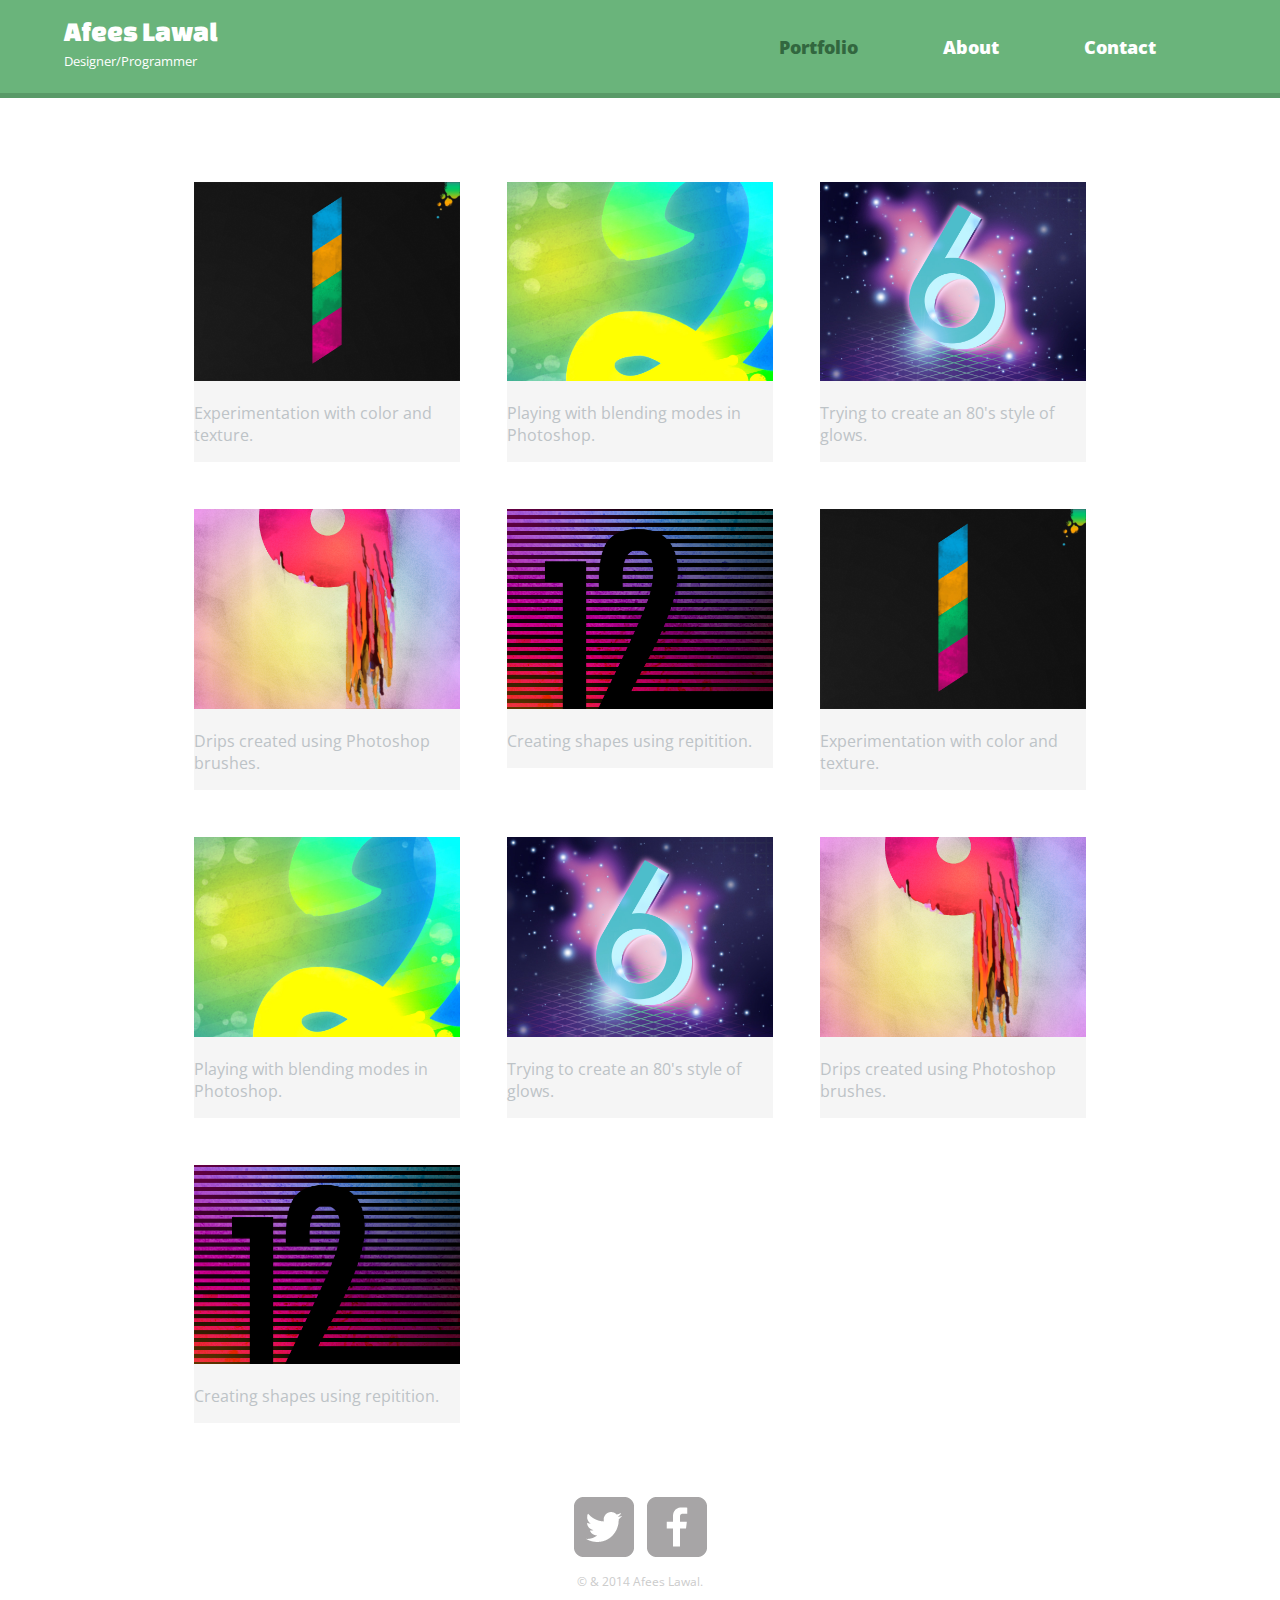
<file: index.html>
<!dOCTYPE html>
<html>
	<head>
		<meta charset="utf-8">
		<title>Afees Lawal | Designer/programmer</title>
		<link rel="stylesheet" type="text/css" href="css/normalize.css">
        <link href='http://fonts.googleapis.com/css?family=Changa+One|Open+Sans:400italic,700italic,400,700,800' rel='stylesheet' type='text/css'>
        <link rel="stylesheet" type="text/css" href="css/main.css">
        <link rel="stylesheet" type="text/css" href="css/responsive.css">
        <meta name="viewport" content="width=device-width, initial-scale=1.0">
	</head>
	<body>
		<header>
			<a href="index.html" id="logo">
				<h1>Afees Lawal</h1>
				<h2>Designer/Programmer</h2>
			</a>
			<nav>
				<ul>
					<li><a href="index.html" class="selected">Portfolio<a/></li>
					<li><a href="about.html">About<a/></li>
					<li><a href="contact.html">Contact<a/></li>
				</ul>
			</nav>
		</header>
		<div id="wrapper">
            <section>
                <ul id="gallery">
                    <a href="img/numbers-01.jpg">
                        <li>
                           <img src="img/numbers-01.jpg" alt="">
                           <p>Experimentation with color and texture.</p>
                        </li>
                    </a>
                    <a href="img/numbers-02.jpg">
                    <li>
                       <img src="img/numbers-02.jpg" alt="">
                       <p>Playing with blending modes in Photoshop.</p>
                    </li>
                    </a>
                    <a href="img/numbers-06.jpg">
                    <li>
                       <img src="img/numbers-06.jpg" alt="">
                        <p>Trying to create an 80's style of glows.</p>
                    </li>
                    </a>
                    <a href="img/numbers-09.jpg">
                    <li>
                       <img src="img/numbers-09.jpg" alt="">
                       <p>Drips created using Photoshop brushes.</p>
                    </li>
                    </a>
                    <a href="img/numbers-12.jpg">
                    <li>
                       <img src="img/numbers-12.jpg" alt="">
                        <p>Creating shapes using repitition.</p>
                    </li>
                    <a/>
                        <a href="img/numbers-01.jpg">
                            <li>
                                <img src="img/numbers-01.jpg" alt="">
                                <p>Experimentation with color and texture.</p>
                            </li>
                        </a>
                        <a href="img/numbers-02.jpg">
                            <li>
                                <img src="img/numbers-02.jpg" alt="">
                                <p>Playing with blending modes in Photoshop.</p>
                            </li>
                        </a>
                        <a href="img/numbers-06.jpg">
                            <li>
                                <img src="img/numbers-06.jpg" alt="">
                                <p>Trying to create an 80's style of glows.</p>
                            </li>
                        </a>
                        <a href="img/numbers-09.jpg">
                            <li>
                                <img src="img/numbers-09.jpg" alt="">
                                <p>Drips created using Photoshop brushes.</p>
                            </li>
                        </a>
                        <a href="img/numbers-12.jpg">
                            <li>
                                <img src="img/numbers-12.jpg" alt="">
                                <p>Creating shapes using repitition.</p>
                            </li>
                            <a/>
                </ul>
            </section>
            <footer>
                <a href="http://twitter.com/AfeesLawal" class="social-icon"><img src="img/twitter-wrap.png" alt="Twitter Logo"></a>
                <a href="http://facebook.com/abdulhafeeslawal" class="social-icon"><img src="img/facebook-wrap.png" alt="Facebook Logo"></a>
                <p>&copy; & 2014 Afees Lawal.</p>
            </footer>
		</div>
	</body>
</html>
</file>
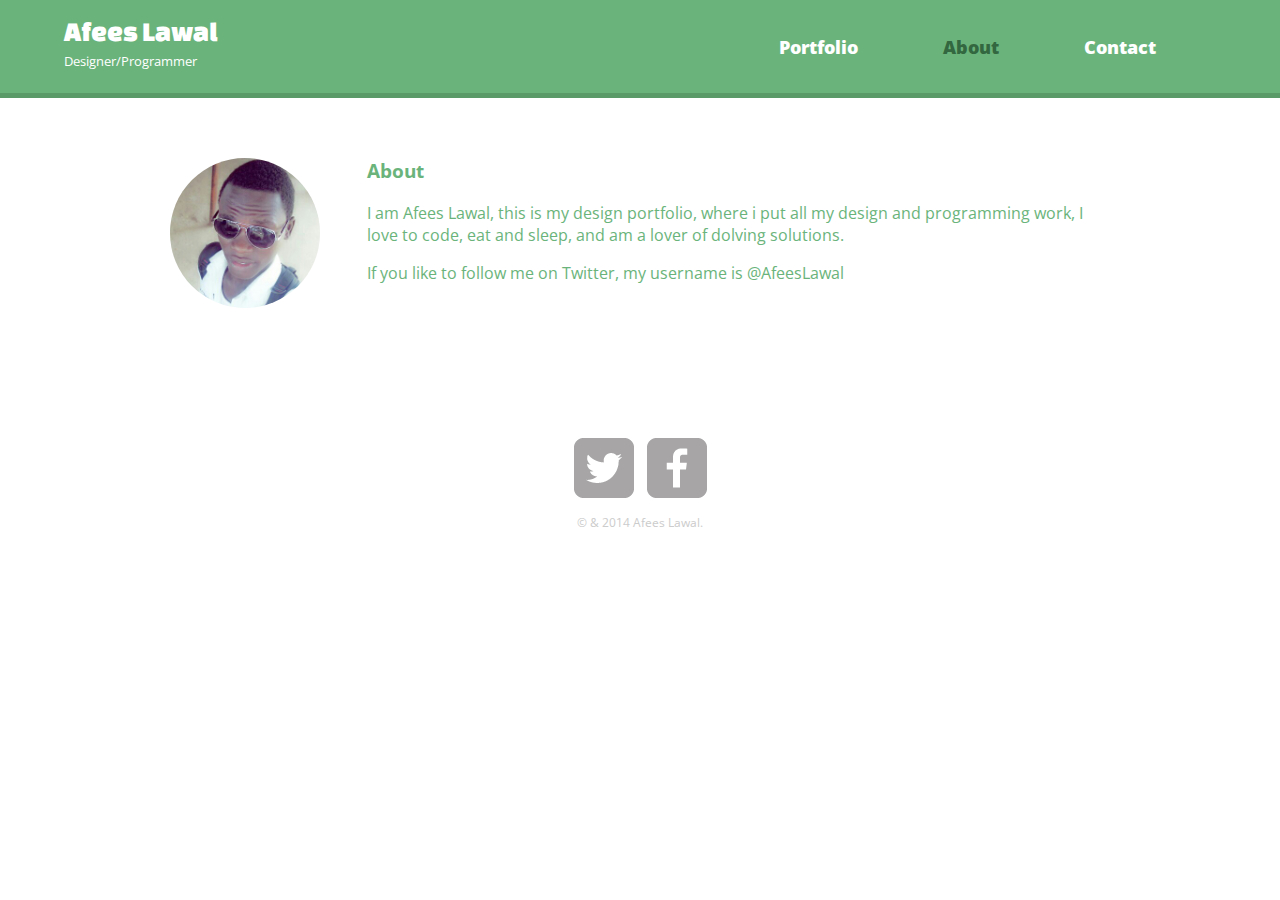
<file: about.html>
<!DOCTYPE html>
<html>
    <head>
        <meta charset="utf-8">
        <title>Afees Lawal | Designer/programmer</title>
        <link rel="stylesheet" type="text/css" href="css/normalize.css">
        <link href='http://fonts.googleapis.com/css?family=Changa+One|Open+Sans:400italic,700italic,400,700,800' rel='stylesheet' type='text/css'>
        <link rel="stylesheet" type="text/css" href="css/main.css">
        <link rel="stylesheet" type="text/css" href="css/responsive.css">
    </head>
<body>
    <header>
        <a href="index.html" id="logo">
            <h1>Afees Lawal</h1>
            <h2>Designer/Programmer</h2>
        </a>
        <nav>
            <ul>
                <li><a href="index.html">Portfolio<a/></li>
                <li><a href="about.html" class="selected">About<a/></li>
                <li><a href="contact.html">Contact<a/></li>
            </ul>
        </nav>
    </header>
    <div id="wrapper">
        <section>
            <img src="img/afees.jpg" alt="Photograph of Afees Lawal" class="profile-photo">
            <h3>About</h3>
            <p>I am Afees Lawal, this is my design portfolio, where i put all my design and programming work,
                I love to code, eat and sleep, and am a lover of dolving solutions.
            </p>
            <p>If you like to follow me on Twitter, my username is <a href="http://twitter.com">@AfeesLawal</a></p>
        </section>
            <footer>
                <a href="http://twitter.com/AfeesLawal" class="social-icon"><img src="img/twitter-wrap.png" alt="Twitter Logo"></a>
                <a href="http://facebook.com/abdulhafeeslawal" class="social-icon"><img src="img/facebook-wrap.png" alt="Facebook Logo"></a>
                <p>&copy; & 2014 Afees Lawal.</p>
            </footer>
            </div>
        </body>
    </html>
</file>
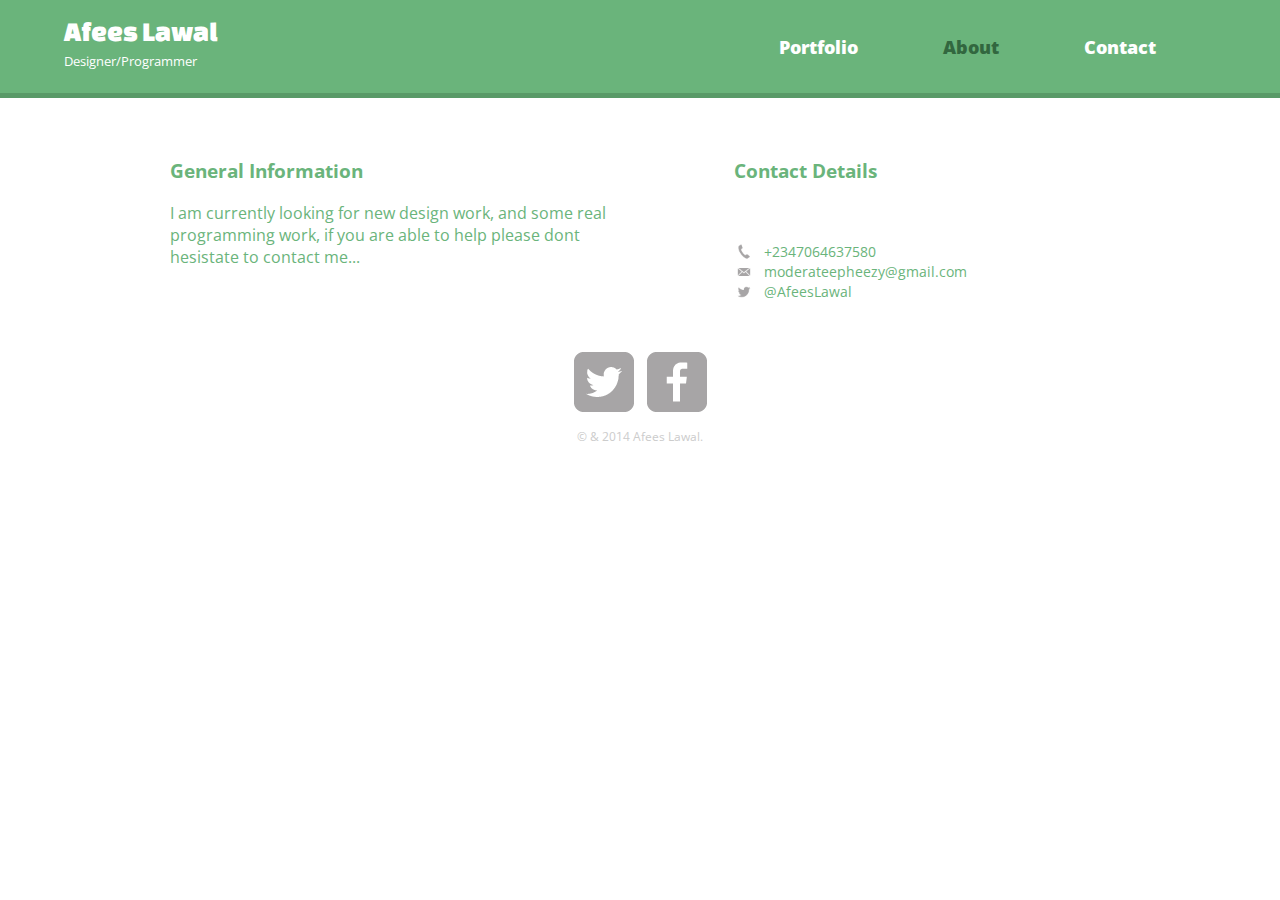
<file: contact.html>
<!DOCTYPE html>
<html>
    <head>
        <meta charset="utf-8">
        <title>Afees Lawal | Designer/programmer</title>
        <link rel="stylesheet" type="text/css" href="css/normalize.css">
        <link href='http://fonts.googleapis.com/css?family=Changa+One|Open+Sans:400italic,700italic,400,700,800' rel='stylesheet' type='text/css'>
        <link rel="stylesheet" type="text/css" href="css/main.css">
        <link rel="stylesheet" type="text/css" href="css/responsive.css">
        </style>
    </head>
<body>
    <header>
        <a href="index.html" id="logo">
            <h1>Afees Lawal</h1>
            <h2>Designer/Programmer</h2>
        </a>
        <nav>
            <ul>
                <li><a href="index.html">Portfolio<a/></li>
                <li><a href="about.html" class="selected">About<a/></li>
                <li><a href="contact.html">Contact<a/></li>
            </ul>
        </nav>
    </header>
    <div id="wrapper">
        <section id="primary">
            <h3>General Information</h3>
            <p>
            I am currently looking for new design work, and some real programming work, if you are able to help please dont hesistate to
            contact me...
            </p>
        </section>
        <section id="secondary">
            <h3>Contact Details</h3>
            <ul class="contact-info">
                <li class="phone"><a href="tel:2347064637580" class="ba">+2347064637580</a></li>
                <li class="mail"><a href="mailto:moderateepheezy@gmail.com">moderateepheezy@gmail.com</a></li>
                <li class="twitter"><a href="http://twitter.com/intent/tweet?scrren_name=AfeesLawal">@AfeesLawal</a></li>
            </ul>
        </section>
        <footer>
            <a href="http://twitter.com/AfeesLawal" class="social-icon"><img src="img/twitter-wrap.png" alt="Twitter Logo"></a>
            <a href="http://facebook.com/abdulhafeeslawal" class="social-icon"><img src="img/facebook-wrap.png" alt="Facebook Logo"></a>
            <p>&copy; & 2014 Afees Lawal.</p>
        </footer>
    </div>
</body>
</html>
</file>
<file: css/main.css>
/* links */
a{
    color: #6ab47b;
    text-decoration: none;
}
img{
    max-width: 100%;
}
body{
    font-family: 'Open Sans', sans-serif;
}
#wrapper{
    max-width: 940px;
    margin: 0 auto;
    padding: 0 5%;
}
h3{
    margin: 0 0 1em 0;
}

#logo{
    text-align: center;
    margin: 0;
}
/* nav background on mobile devices*/

nav{
    text-align: center;
    padding: 10px 0;
    margin: 20px 0 0;
    background: #599a68;
}
nav ul{
    list-style: none;
    margin: 0 10px;
    padding: 0;
}
nav li{
    display: inline-block;
}
nav a{
    font-weight: 800;
    padding: 15px 10px;
}
nav a.selected, nav a:hover{
    color: #32673f;
}
footer{
    font-size: 0.75em;
    padding-top: 50px;
    color: #ccc;
    text-align: center;
    clear: both;
}
.social-icon{
    width: 20px;
    height: 20px;
    margin: 0 5px;
}
h1, h2{
    color: #fff;
}
nav a, nav a:visited{
    color: #fff;
}
h1{
    font-family: 'Changa One', sans-serif;
    margin: 15px 0;
    font-size: 1.75em;
    font-weight: normal;
    line-height: 0.8em;
}
h2{
    font-size: 0.75em;
    margin: -5px 0 0;
    font-weight: normal;
}
/*********************************
HEADING
**********************************/
header{
    float:left;
    margin: 0 0 30px 0;
    padding: 5px 0 0 0;
    width: 100%;
    background: #6ab47b;
    border-color: #599a68;
}
.selected{
    color: #32673f;
}
/* site body */
body{
    background-color: #fff;
    color: #999;
}
/*********************************
PAGE: PORTFORLIO
**********************************/
#gallery{
    margin: 0;
    padding: 0;
    list-style: none;
}
#gallery li{
    float: left;
    width: 45%;
    margin: 2.5%;
    background-color: #f5f5f5;
    color: #bdc3c7;
}
#gallery li a p{
    margin: 0;
    padding: 5%;
    font-size: 0.75em;
    color: #bdc3c7;
}
/*********************************
PAGE: ABOUT
**********************************/
.profile-photo{
    display: block;
    max-width: 150px;
    margin: 0 auto 30px;
    border-radius: 100%;
    clear: both;
}
.contact-info{
    list-style: none;
    padding: 0;
    margin: 0;
    font-size: 0.9em;
}
.contact-info a{
    display: block;
    min-height: 20px;
    background-repeat: no-repeat;
    background-size: 20px 20px;
    padding: 0 0 0 30px;
    margin 0 0 10px;
}
.ba{
    background-image: url('../img/phone.png');
}
.contact-info li.mail a{
    background-image: url('../img/mail.png');
}
.contact-info li.twitter a{
    background-image: url('../img/twitter.png');
}
</file>
<file: css/responsive.css>
@media screen and (min-width: 480px){
    /********************************
    TWO COLUMN LAYOUT
    ********************************/
}
#primary{
    width: 50%;
    float:left;
}
#secondary{
    width: 40%;
    float: right;
}
/********************************
3 * 5 = 15
100% - 15% = 85%
85 / 3 = 28.3333333333333
********************************/
/********************************
PAGE: PORTFOLIO
*********************************/
#gallery li{
    width: 28.3333%;
}
#gallery li:nth-child(3n + 1n){
    clear: left;
}
/********************************
PAGE: ABOUT
*********************************/
.profile-photo{
    float: left;
    margin: 0 5% 80px 0;
}
@media screen and (min-width: 660px){
    /********************************
   HEADER
    *********************************/
    nav{
        background: none;
        float: right;
        font-size: 1.125em;
        margin-right: 5%;
        text-align: right;
        width: 45%;
    }
    header{
        border-bottom: 5px solid #599a68;
        margin-bottom: 60px;
    }
    #logo{
        float: left;
        margin-left: 5%;
        text-align: left;
    }
    h2{
        font-size: 0.825em;
    }
}
</file>
